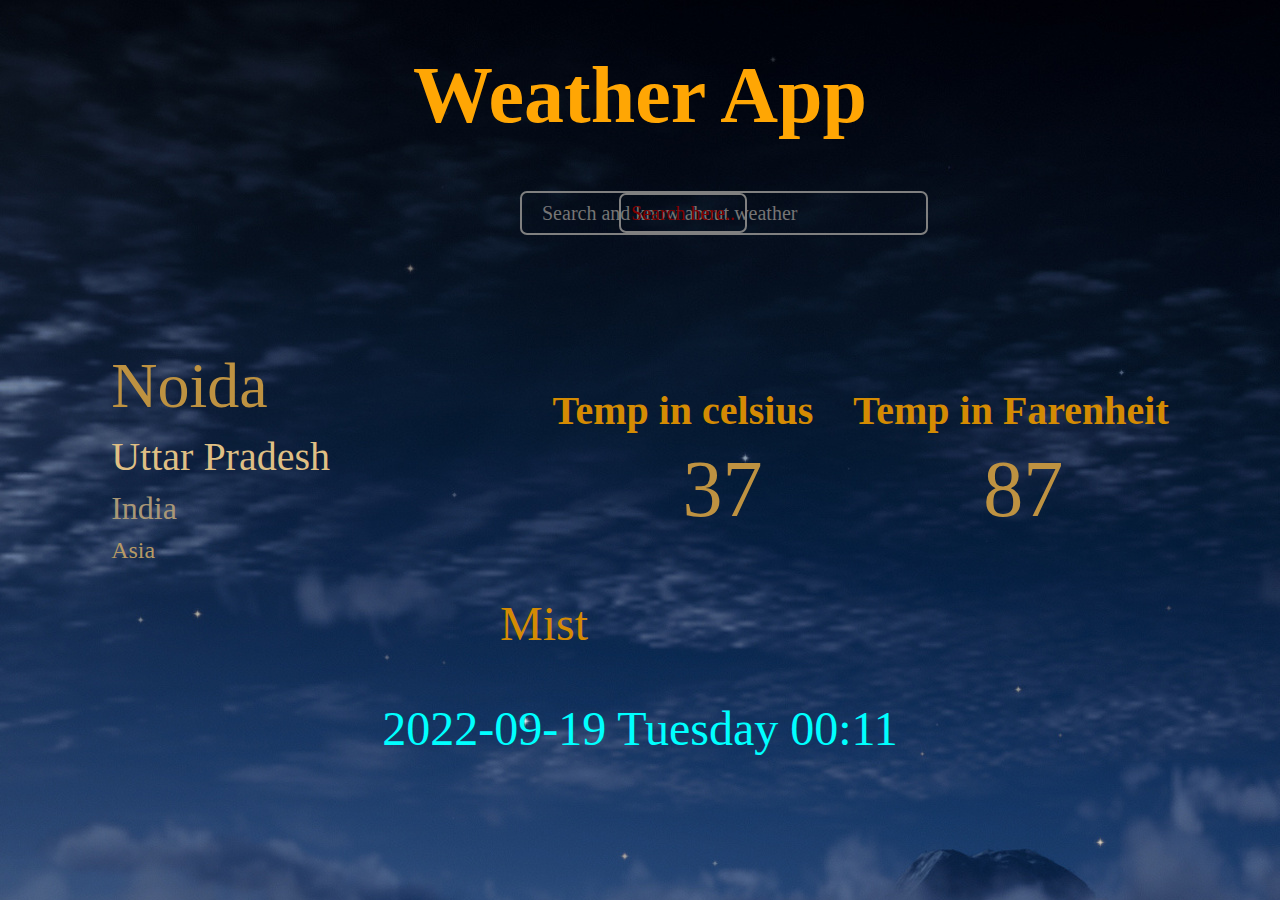
<file: weather app/index.html>
<!DOCTYPE html>
<html lang="en">

<head>
    <meta charset="UTF-8">
    <meta name="viewport" content="width=device-width, initial-scale=1.0">
    <link rel="stylesheet" href="style.css">
    <title>Weather App</title>
</head>

<body>
    <div class="container">
        <div class="header">
            <h1>Weather App</h1>

        </div>
        <div class="search">
            <form action="#">
                <input type="text" placeholder="Search and know about weather" class="search_bar" />
                <button type="submit">Search here..</button>
            </form>

            
        </div>

        
        <div class="first">

            <div class="first1">
                <div class="namediv">
                    <p class="name">Noida</p>

                </div>
                

                <div class="namediv1">
                    <p class="region">Uttar Pradesh</p>
                </div>
                <div class="namediv2">
                    <p class="country">India</p>
                </div>
                <div class="namediv3">
                    <p class="continent">Asia</p>
                </div>
                
            </div>
            <div class="first2">
                <div class="tempdiv">
                    <h3>Temp in celsius</h3>
                    <p class="tempC">37</p>
                </div>

                <div class="tempdiv1">
                    <h3>Temp in Farenheit</h3>
                    <p class="tempF">87</p>
                </div>
                
            </div>
        </div>
        <div class="namediv4">
            <p class="text">Mist</p>
        </div>
        <div class="second">
            <p class="time">2022-09-19 Tuesday 00:11</p>
        </div>
    </div>
</body>
<script src="script.js"></script>

</html>
</file>
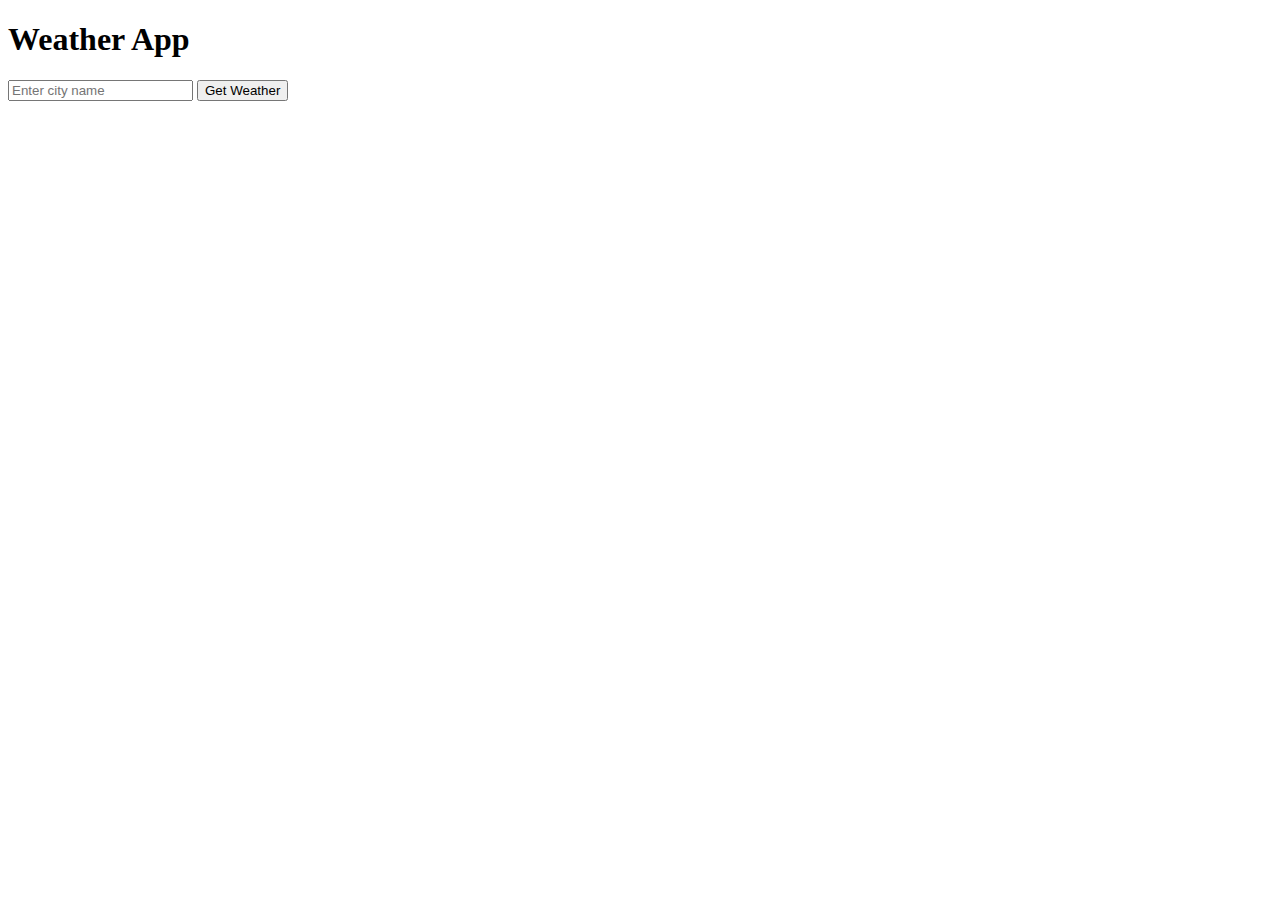
<file: weather app/1.html>
<!DOCTYPE html>
<html lang="en">
<head>
    <meta charset="UTF-8">
    <meta name="viewport" content="width=device-width, initial-scale=1.0">
    <title>Weather App</title>
</head>
<body>
    <h1>Weather App</h1>
    <input type="text" id="cityInput" placeholder="Enter city name">
    <button onclick="getWeather()">Get Weather</button>
    <div id="weatherInfo"></div>

    <script>
        function getWeather() {
            const apiKey = 'YOUR_API_KEY'; // Replace with your OpenWeatherMap API key
            const city = document.getElementById('cityInput').value;
            const url = `https://api.openweathermap.org/data/2.5/weather?q=${city}&appid=${apiKey}&units=metric`;

            fetch(url)
                .then(response => response.json())
                .then(data => {
                    const weatherInfo = document.getElementById('weatherInfo');
                    weatherInfo.innerHTML = `
                        <h2>Weather in ${data.name}</h2>
                        <p>Temperature: ${data.main.temp}°C</p>
                        <p>Weather: ${data.weather[0].description}</p>
                        <p>Humidity: ${data.main.humidity}%</p>
                    `;
                })
                .catch(error => console.log('Error:', error));
        }
    </script>
</body>
</html>
</file>
<file: weather app/style.css>
*{
    margin: 0%;
    padding: 0%;
    font-family: Georgia, 'Times New Roman', Times, serif;
}

.container{
    width: 100%;
    height: 100vh;
    background-image: url('images/background.jpg');
    background-repeat: no-repeat;
    background-size: cover;
    bottom: 50%;
    background-color: transparent;

}
.header h1{
    color: #ffa604;
    font-size: 5rem;
    text-align: center;
    font-family: Georgia, 'Times New Roman', Times, serif;
    padding: 50px;
}
.search{
    width: 100%;
    height: 15vh;
}
.search_bar{
    height: 40px;
    width: 30%;
    outline: none;
    border-radius: 7px;
    border: 2px solid grey;
    background-color: transparent;
    color: #ffa604;
    font-size: 20px;
    padding-left: 20px;
    margin-left: 520px;
    position: relative;
}
.search button{
    height: 40px;
    width: 10%;
    outline: none;
    border-radius: 7px;
    border: 2px solid grey;
    font-size: 20px;
    color: maroon;
    cursor: pointer;
    background-color: transparent;
    position: absolute;
    right: 533px;
    top: 193px;
}

.first{
    width: 100%;
    display: flex;
    justify-content: space-around;
    align-items: center;
}
.first2{
    display: flex;
    justify-content:flex-start;
    align-items: center;
    gap: 40px;
    height: 30vh;
}
.first2 h3{
    font-size: 2.5rem;
    font-weight: 800;
    padding-bottom: 10px;
    color: #d48b03;
}
.tempC{
    font-size: 5rem;
    padding-left: 130px;
   color:  #be9241;
}
.tempF{
    font-size: 5rem;
    padding-left: 130px;
    color:  #be9241;
}
.text{
    font-size: 3rem;
    color: #d48b03;
    padding-left: 500px;
    padding-bottom: 50px;
}
.time{
    text-align: center;
    font-size: 3rem;
    color: aqua;
}
.name{
    font-size: 4rem;
    padding-bottom: 10px;
    color: #be9241;
}
.region{
    font-size: 2.5rem;
    padding-bottom: 10px;
    color: #dfbf84;
}
.country{
    font-size: 2rem;
    padding-bottom: 10px;
    color: #a99776;
}
.continent{
    font-size: 1.5rem;
    padding-bottom: 10px;
    color: #b79a65;
}
.time{
    
}
</file>
